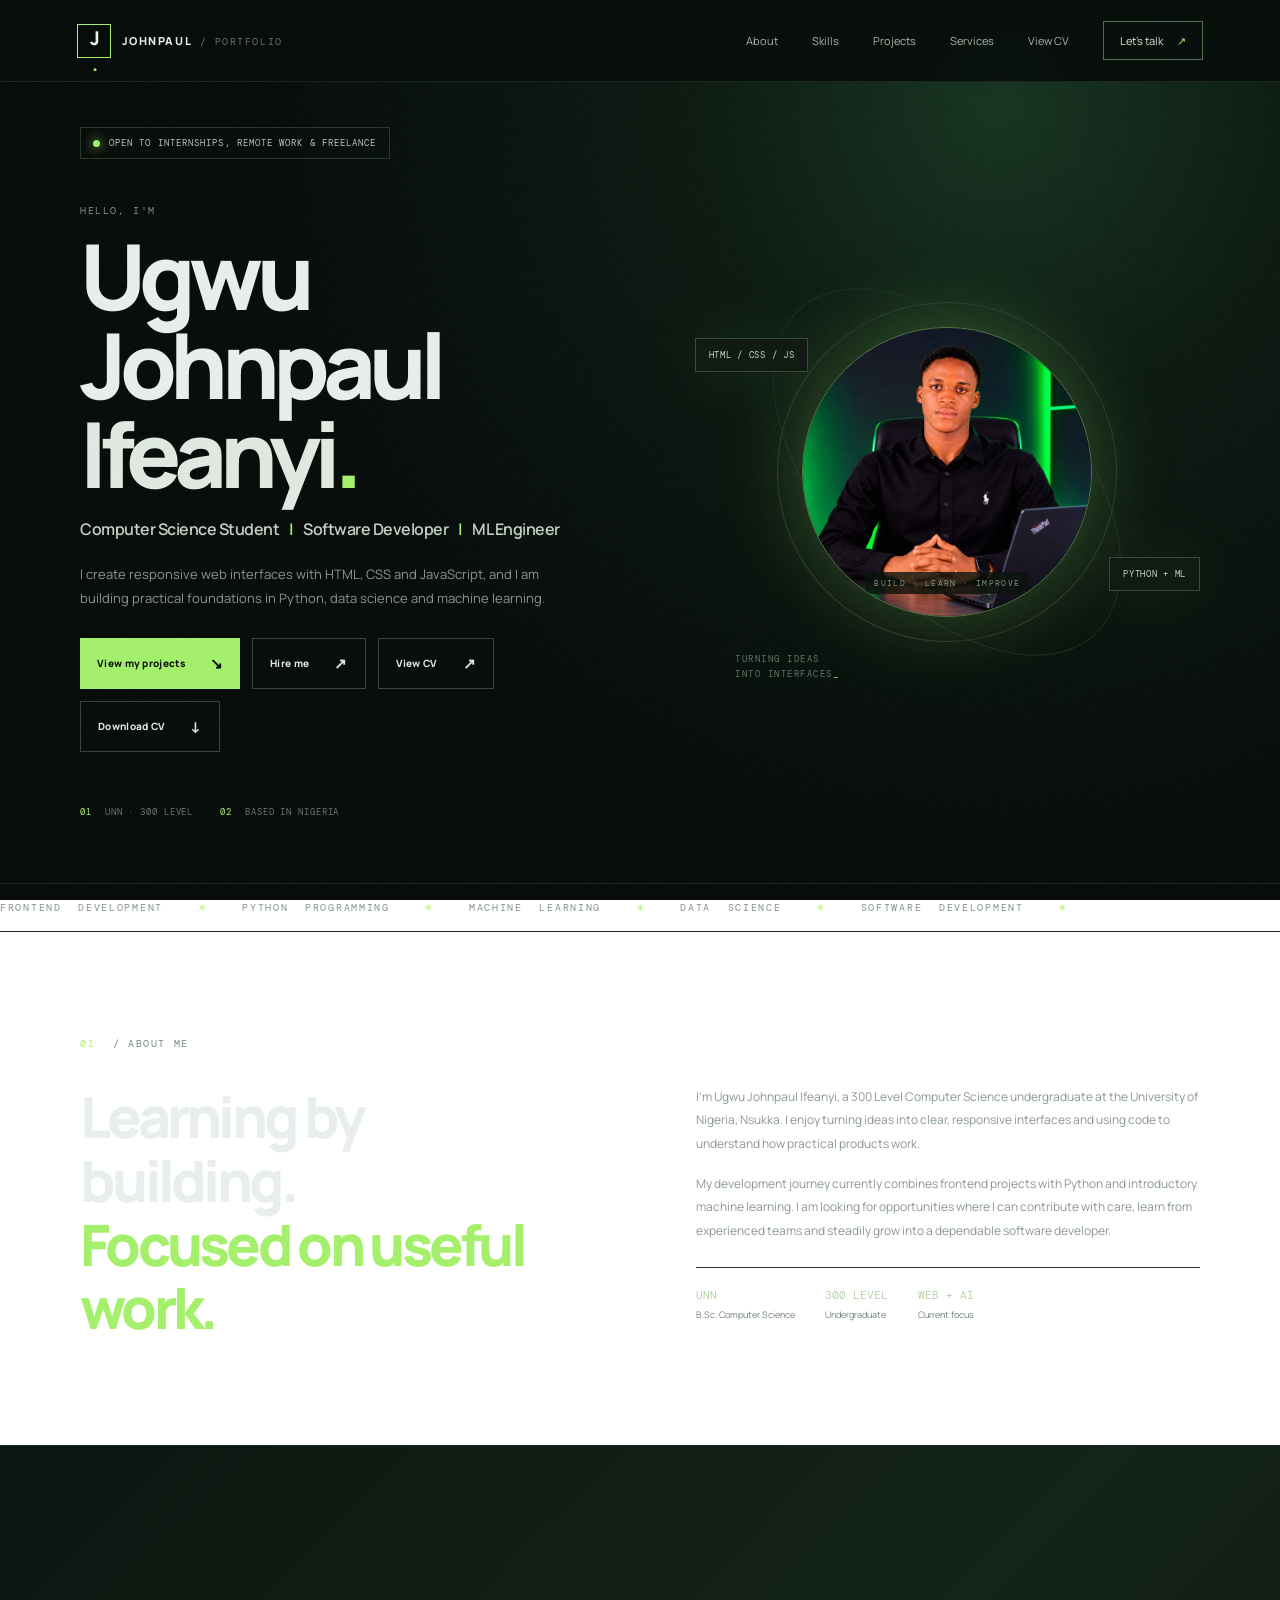
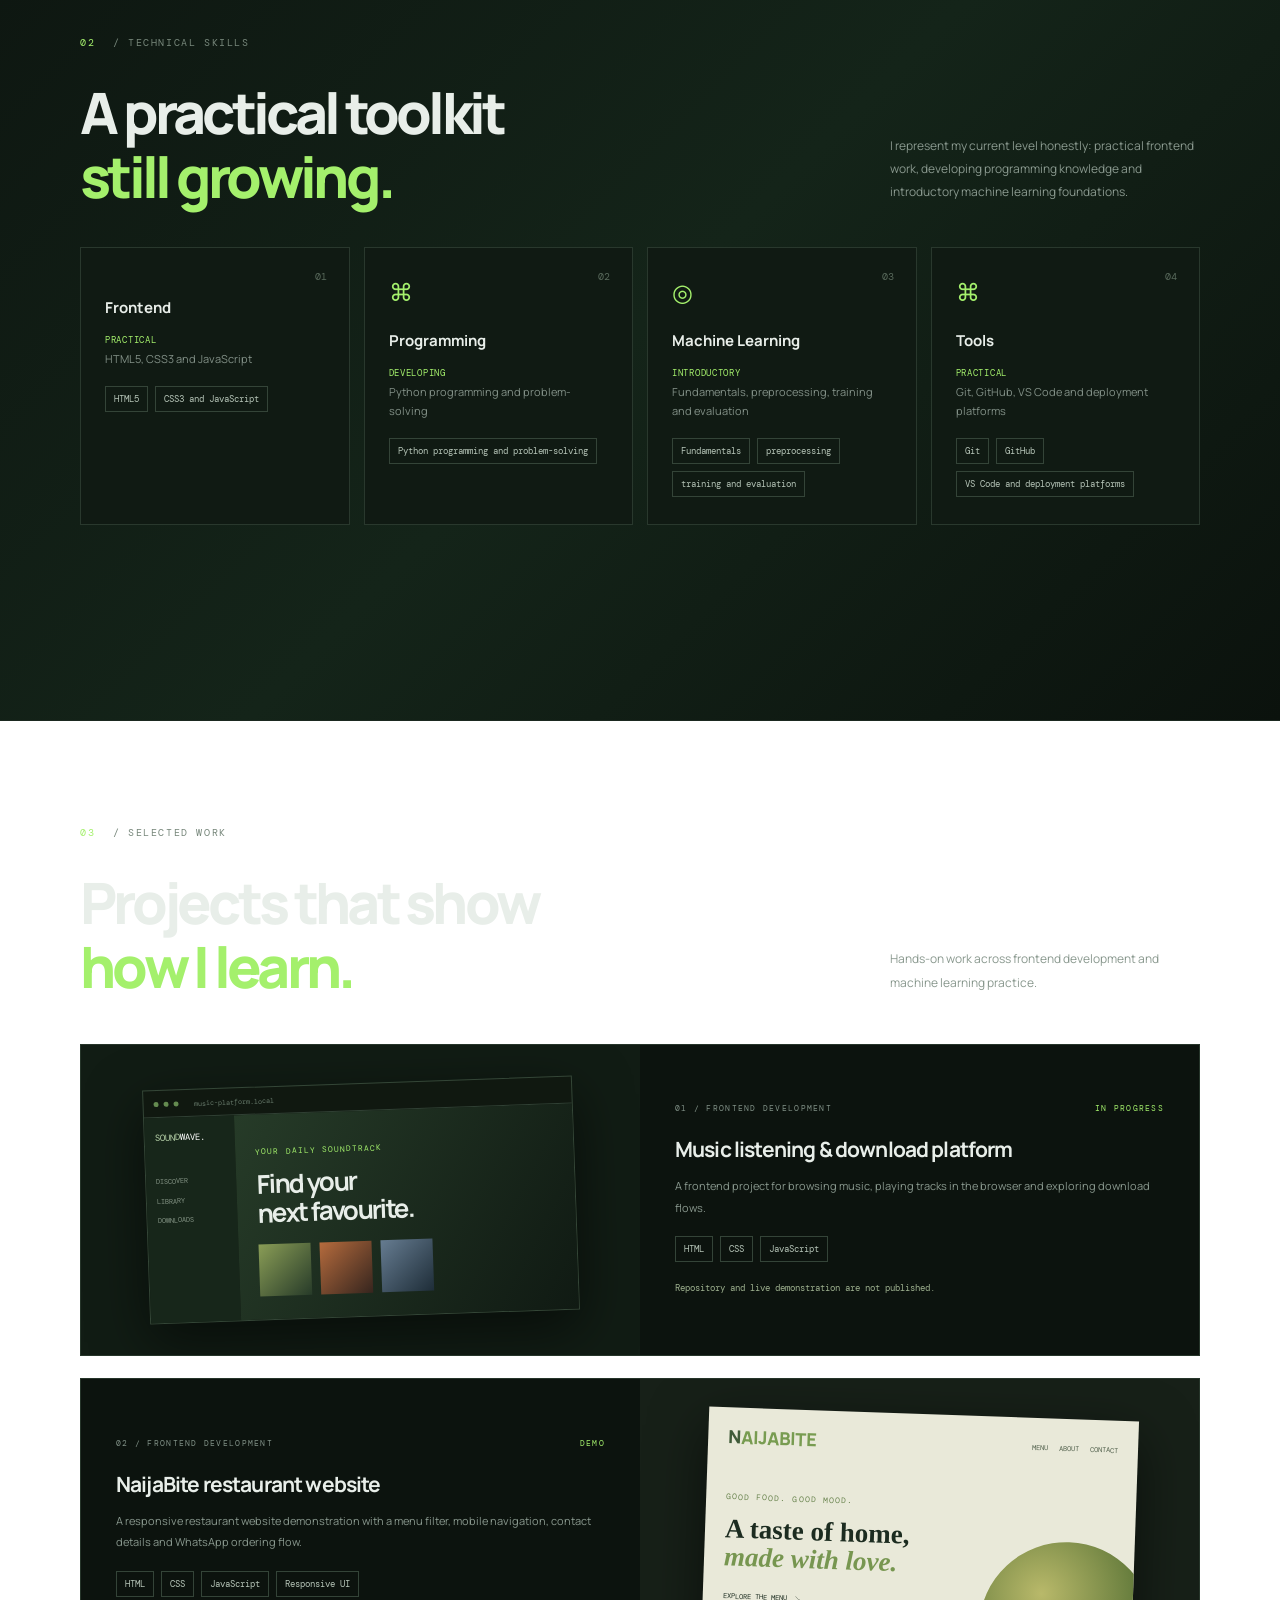
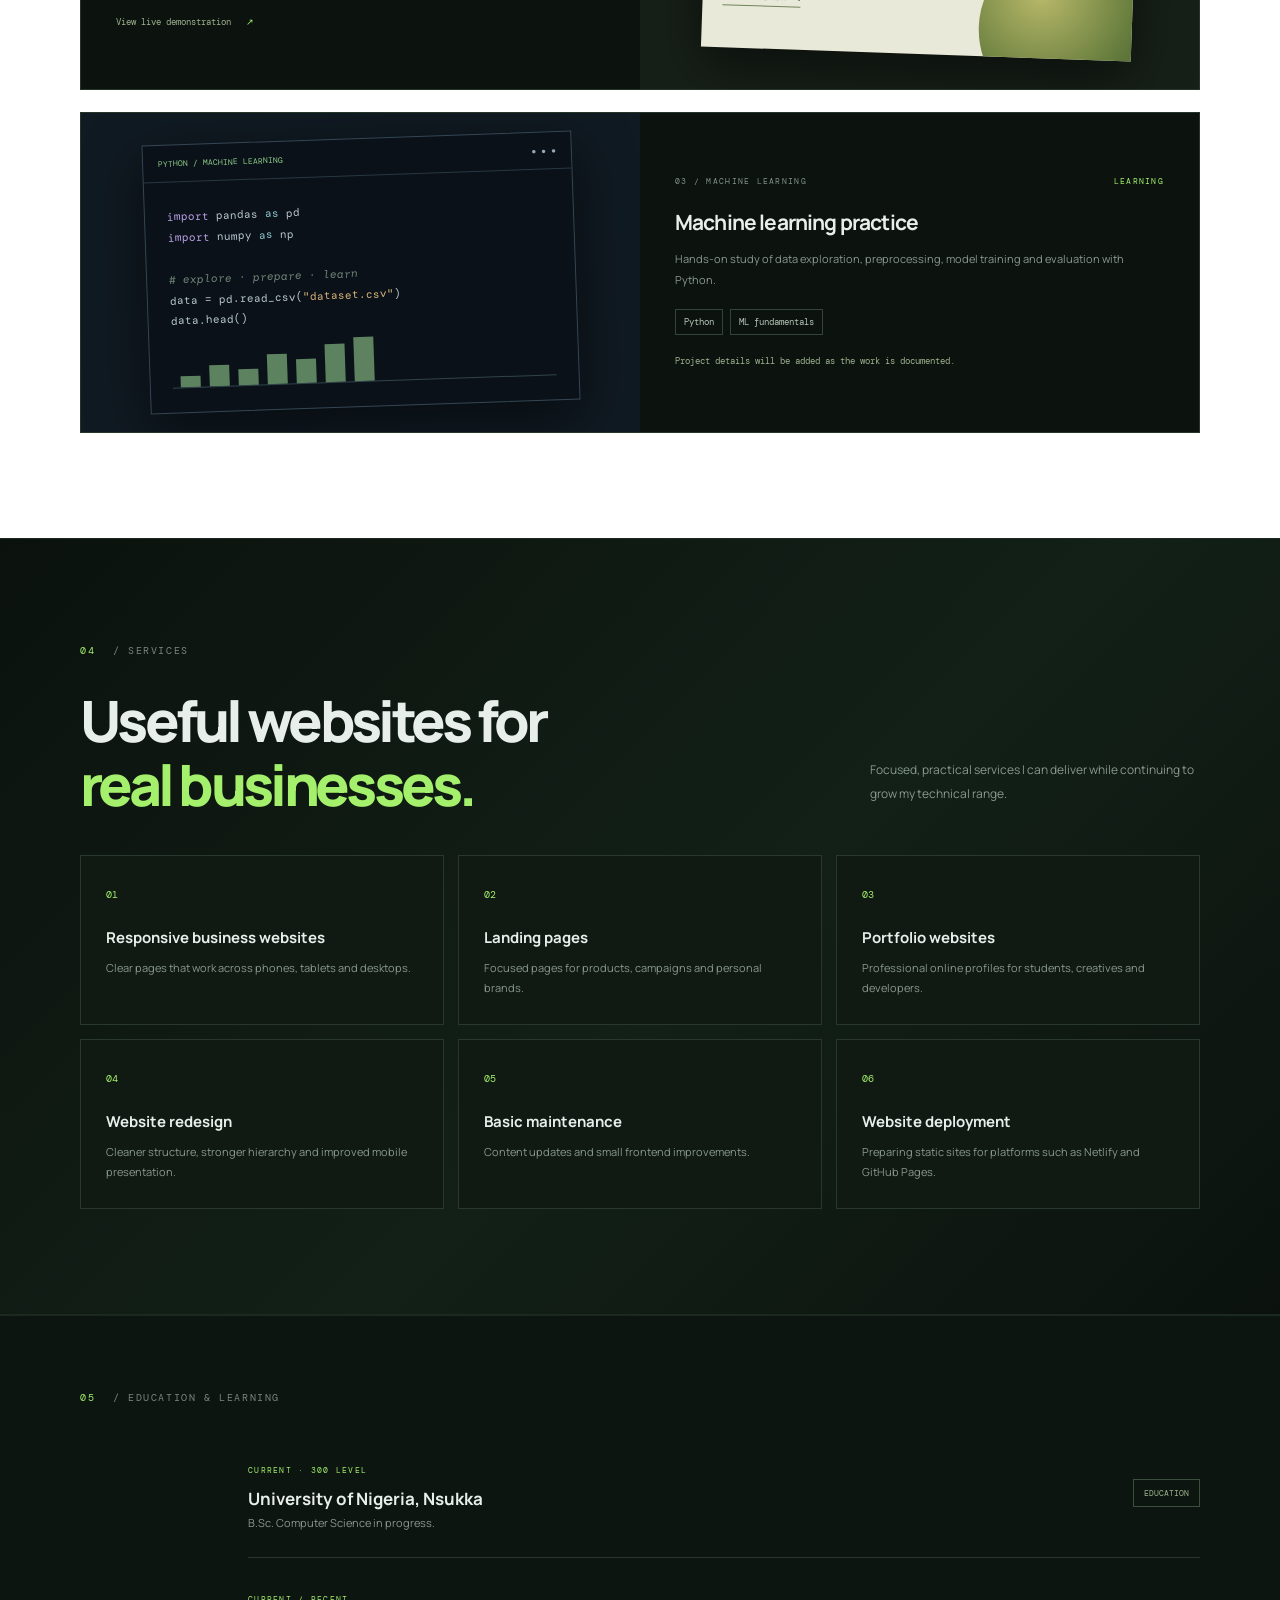
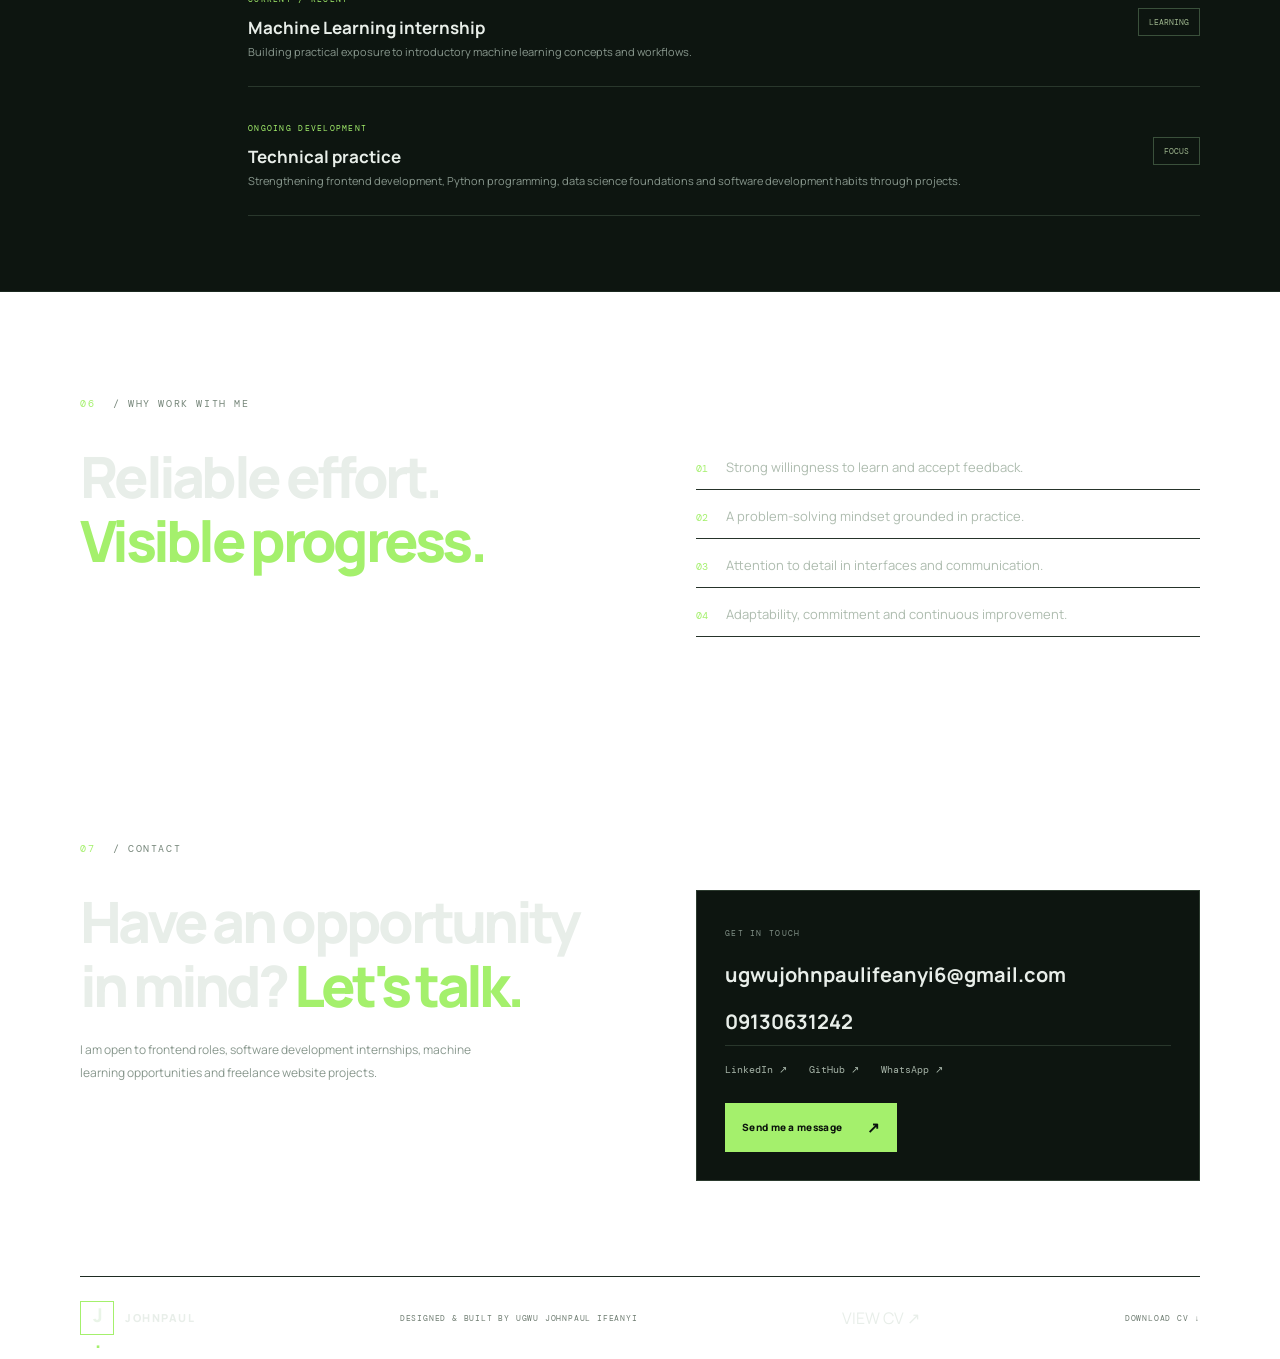
<file: index.html>
<!DOCTYPE html>
<html lang="en">
<head>
  <meta charset="UTF-8">
  <meta name="viewport" content="width=device-width, initial-scale=1.0">

  <title>Ugwu Johnpaul Ifeanyi | Software Developer &amp; ML Engineer</title>

  <meta name="description" content="Portfolio of Ugwu Johnpaul Ifeanyi, a software developer and Computer Science student focused on frontend development, Python and machine learning.">

  <meta name="theme-color" content="#080d0b">

  <!-- Open Graph / WhatsApp / Facebook / LinkedIn -->
  <meta property="og:type" content="website">
  <meta property="og:url" content="https://johnpaulai.tech/">
  <meta property="og:site_name" content="Johnpaul Portfolio">
  <meta property="og:title" content="Ugwu Johnpaul Ifeanyi | Software Developer &amp; ML Engineer">
  <meta property="og:description" content="Explore my professional portfolio, web development projects, Python skills and machine learning work.">
  <meta property="og:image" content="https://johnpaulai.tech/og-preview-v3.png">
  <meta property="og:image:secure_url" content="https://johnpaulai.tech/og-preview-v3.png">
  <meta property="og:image:type" content="image/png">
  <meta property="og:image:width" content="1000">
  <meta property="og:image:height" content="563">
  <meta property="og:image:alt" content="Ugwu Johnpaul's professional portfolio preview">

  <!-- Twitter / X -->
  <meta name="twitter:card" content="summary_large_image">
  <meta name="twitter:title" content="Ugwu Johnpaul Ifeanyi | Software Developer &amp; ML Engineer">
  <meta name="twitter:description" content="Explore my professional portfolio, web development projects and machine learning work.">
  <meta name="twitter:image" content="https://johnpaulai.tech/og-preview-v3.png">

  <link rel="icon" type="image/svg+xml" href="favicon.svg">

  <link rel="preconnect" href="https://fonts.googleapis.com">
  <link rel="preconnect" href="https://fonts.gstatic.com" crossorigin>

  <link href="https://fonts.googleapis.com/css2?family=DM+Mono:wght@400;500&family=Manrope:wght@400;500;600;700;800&display=swap" rel="stylesheet">

  <link rel="stylesheet" href="style.css">
</head>
  
<body>
  <div class="noise" aria-hidden="true"></div>
  <header class="header">
    <a class="logo" href="#home" aria-label="Ugwu Johnpaul Ifeanyi home"><span class="logo-mark">J<span>.</span></span><span>JOHNPAUL<span class="logo-muted"> / PORTFOLIO</span></span></a>
    <button class="menu-btn" aria-label="Toggle navigation" aria-expanded="false">☰</button>
    <nav class="nav" aria-label="Primary navigation">
      <a href="#about">About</a><a href="#skills">Skills</a><a href="#projects">Projects</a><a href="#services">Services</a><a href="cv.html" target="_blank" rel="noopener">View CV</a><a href="#contact" class="nav-contact">Let's talk <span>↗</span></a>
    </nav>
  </header>

  <main>
    <section class="hero wrap" id="home">
      <div class="hero-copy">
        <div class="availability"><span class="pulse"></span> OPEN TO INTERNSHIPS, REMOTE WORK & FREELANCE</div>
        <p class="kicker">HELLO, I'M</p>
        <h1>Ugwu Johnpaul<br><span>Ifeanyi<span class="green">.</span></span></h1>
        <h2>Computer Science Student <span class="slash">|</span> Software Developer <span class="slash">|</span> ML Engineer</h2>
        <p class="hero-text">I create responsive web interfaces with HTML, CSS and JavaScript, and I am building practical foundations in Python, data science and machine learning.</p>
        <div class="hero-actions"><a class="btn btn-primary" href="#projects">View my projects <span>↘</span></a><a class="btn btn-ghost" href="#contact">Hire me <span>↗</span></a><a class="btn btn-ghost" href="cv.html" target="_blank" rel="noopener">View CV <span>↗</span></a><a class="btn btn-ghost" href="Ugwu-Johnpaul-Ifeanyi-CV.pdf" download="Ugwu-Johnpaul-Ifeanyi-CV.pdf">Download CV <span>↓</span></a></div>
        <div class="hero-meta"><span><b>01</b> UNN · 300 LEVEL</span><span><b>02</b> BASED IN NIGERIA</span></div>
      </div>
      <div class="hero-art" aria-label="Profile photograph area">
        <div class="orbit orbit-one"></div><div class="orbit orbit-two"></div>
        <div class="core profile-core"><img id="profile-image" alt="Ugwu Johnpaul Ifeanyi"><span class="profile-fallback">J<span class="green">.</span></span><small>BUILD · LEARN · IMPROVE</small></div>
        <div class="float-tag tag-web">HTML / CSS / JS</div><div class="float-tag tag-ml">PYTHON + ML</div>
        <div class="art-caption">TURNING IDEAS<br>INTO INTERFACES<span>_</span></div>
      </div>
    </section>

    <section class="ticker" aria-label="Professional interests"><div>FRONTEND DEVELOPMENT <i>✳</i> PYTHON PROGRAMMING <i>✳</i> MACHINE LEARNING <i>✳</i> DATA SCIENCE <i>✳</i> SOFTWARE DEVELOPMENT <i>✳</i></div></section>

    <section class="section wrap" id="about">
      <div class="section-label"><span>01</span> / ABOUT ME</div>
      <div class="about-grid">
        <div><h2 class="section-title">Learning by building.<br><span class="green">Focused on useful work.</span></h2></div>
        <div class="about-copy"><p>I'm Ugwu Johnpaul Ifeanyi, a 300 Level Computer Science undergraduate at the University of Nigeria, Nsukka. I enjoy turning ideas into clear, responsive interfaces and using code to understand how practical products work.</p><p>My development journey currently combines frontend projects with Python and introductory machine learning. I am looking for opportunities where I can contribute with care, learn from experienced teams and steadily grow into a dependable software developer.</p><div class="about-facts"><div><strong>UNN</strong><small>B.Sc. Computer Science</small></div><div><strong>300 LEVEL</strong><small>Undergraduate</small></div><div><strong>WEB + AI</strong><small>Current focus</small></div></div></div>
      </div>
    </section>

    <section class="section skills-section" id="skills"><div class="wrap">
      <div class="section-label"><span>02</span> / TECHNICAL SKILLS</div>
      <div class="skills-head"><h2 class="section-title">A practical toolkit<br><span class="green">still growing.</span></h2><p>I represent my current level honestly: practical frontend work, developing programming knowledge and introductory machine learning foundations.</p></div>
      <div class="skill-grid" id="skill-grid"></div>
    </div></section>

    <section class="section wrap" id="projects">
      <div class="section-label"><span>03</span> / SELECTED WORK</div>
      <div class="projects-head"><h2 class="section-title">Projects that show<br><span class="green">how I learn.</span></h2><p>Hands-on work across frontend development and machine learning practice.</p></div>
      <div class="project-list">
        <article class="project"><div class="project-visual music-visual"><div class="mock-browser"><div class="browser-bar"><i></i><i></i><i></i><span>music-platform.local</span></div><div class="music-mock"><div class="music-side">SOUND<span>WAVE.</span><small>DISCOVER<br>LIBRARY<br>DOWNLOADS</small></div><div class="music-main"><small>YOUR DAILY SOUNDTRACK</small><b>Find your<br>next favourite.</b><div class="music-covers"><i></i><i></i><i></i></div></div></div></div></div><div class="project-info"><div class="project-top"><span>01 / FRONTEND DEVELOPMENT</span><span class="status">IN PROGRESS</span></div><h3>Music listening & download platform</h3><p>A frontend project for browsing music, playing tracks in the browser and exploring download flows.</p><div class="chips"><span>HTML</span><span>CSS</span><span>JavaScript</span></div><span class="project-note">Repository and live demonstration are not published.</span></div></article>
        <article class="project project-reverse"><div class="project-visual restaurant-visual"><div class="restaurant-mock"><div class="rest-top">N<span>AIJABITE</span><small>MENU　 ABOUT　 CONTACT</small></div><div class="rest-content"><small>GOOD FOOD. GOOD MOOD.</small><b>A taste of home,<br><em>made with love.</em></b><span>EXPLORE THE MENU　↘</span></div><div class="rest-orb"></div></div></div><div class="project-info"><div class="project-top"><span>02 / FRONTEND DEVELOPMENT</span><span class="status">DEMO</span></div><h3>NaijaBite restaurant website</h3><p>A responsive restaurant website demonstration with a menu filter, mobile navigation, contact details and WhatsApp ordering flow.</p><div class="chips"><span>HTML</span><span>CSS</span><span>JavaScript</span><span>Responsive UI</span></div><a class="project-link" href="https://naijabit.netlify.app/" target="_blank" rel="noopener">View live demonstration <span>↗</span></a></div></article>
        <article class="project project-third"><div class="project-visual ml-visual"><div class="ml-window"><div class="ml-top"><span>PYTHON / MACHINE LEARNING</span><span>● ● ●</span></div><div class="code-lines"><i>import</i> pandas <b>as</b> pd<br><i>import</i> numpy <b>as</b> np<br><br><em># explore · prepare · learn</em><br>data = pd.read_csv(<strong>"dataset.csv"</strong>)<br>data.head()<div class="chart"><span></span><span></span><span></span><span></span><span></span><span></span><span></span></div></div></div></div><div class="project-info"><div class="project-top"><span>03 / MACHINE LEARNING</span><span class="status">LEARNING</span></div><h3>Machine learning practice</h3><p>Hands-on study of data exploration, preprocessing, model training and evaluation with Python.</p><div class="chips"><span>Python</span><span>ML fundamentals</span></div><span class="project-note">Project details will be added as the work is documented.</span></div></article>
      </div>
    </section>

    <section class="section services-section" id="services"><div class="wrap"><div class="section-label"><span>04</span> / SERVICES</div><div class="services-head"><h2 class="section-title">Useful websites for<br><span class="green">real businesses.</span></h2><p>Focused, practical services I can deliver while continuing to grow my technical range.</p></div><div class="service-grid"><article><span>01</span><h3>Responsive business websites</h3><p>Clear pages that work across phones, tablets and desktops.</p></article><article><span>02</span><h3>Landing pages</h3><p>Focused pages for products, campaigns and personal brands.</p></article><article><span>03</span><h3>Portfolio websites</h3><p>Professional online profiles for students, creatives and developers.</p></article><article><span>04</span><h3>Website redesign</h3><p>Cleaner structure, stronger hierarchy and improved mobile presentation.</p></article><article><span>05</span><h3>Basic maintenance</h3><p>Content updates and small frontend improvements.</p></article><article><span>06</span><h3>Website deployment</h3><p>Preparing static sites for platforms such as Netlify and GitHub Pages.</p></article></div></div></section>

    <section class="experience"><div class="wrap experience-inner"><div class="section-label"><span>05</span> / EDUCATION & LEARNING</div><div class="timeline"><article class="experience-row"><div><span class="timeline-date">CURRENT · 300 LEVEL</span><h3>University of Nigeria, Nsukka</h3><p>B.Sc. Computer Science in progress.</p></div><div class="experience-tag">EDUCATION</div></article><article class="experience-row"><div><span class="timeline-date">CURRENT / RECENT</span><h3>Machine Learning internship</h3><p>Building practical exposure to introductory machine learning concepts and workflows.</p></div><div class="experience-tag">LEARNING</div></article><article class="experience-row"><div><span class="timeline-date">ONGOING DEVELOPMENT</span><h3>Technical practice</h3><p>Strengthening frontend development, Python programming, data science foundations and software development habits through projects.</p></div><div class="experience-tag">FOCUS</div></article></div></div></section>

    <section class="section wrap why-section"><div class="section-label"><span>06</span> / WHY WORK WITH ME</div><div class="why-grid"><h2 class="section-title">Reliable effort.<br><span class="green">Visible progress.</span></h2><div class="why-list"><p><b>01</b> Strong willingness to learn and accept feedback.</p><p><b>02</b> A problem-solving mindset grounded in practice.</p><p><b>03</b> Attention to detail in interfaces and communication.</p><p><b>04</b> Adaptability, commitment and continuous improvement.</p></div></div></section>

    <section class="contact-section wrap" id="contact"><div class="section-label"><span>07</span> / CONTACT</div><div class="contact-grid"><div><h2 class="section-title">Have an opportunity<br>in mind? <span class="green">Let's talk.</span></h2><p class="contact-intro">I am open to frontend roles, software development internships, machine learning opportunities and freelance website projects.</p></div><div class="contact-card"><span class="contact-overline">GET IN TOUCH</span><a class="email-link" id="email-link" href="mailto:ugwujohnpaulifeanyi6@gmail.com">ugwujohnpaulifeanyi6@gmail.com <span>↗</span></a><a class="email-link" id="phone-link" href="tel:09130631242">09130631242 <span>↗</span></a><div class="social-links"><a id="linkedin-link" href="#" target="_blank" rel="noopener">LinkedIn ↗</a><a id="github-link" href="#" target="_blank" rel="noopener">GitHub ↗</a><a id="whatsapp-link" href="#" target="_blank" rel="noopener">WhatsApp ↗</a></div><a class="btn btn-primary contact-btn" id="contact-btn" href="#" target="_blank" rel="noopener">Send me a message <span>↗</span></a></div></div></section>
  </main>
  <footer class="footer wrap"><a class="logo" href="#home"><span class="logo-mark">J<span>.</span></span><span>JOHNPAUL</span></a><span>DESIGNED & BUILT BY UGWU JOHNPAUL IFEANYI</span><a href="cv.html" target="_blank" rel="noopener">VIEW CV ↗</a><a href="Ugwu-Johnpaul-Ifeanyi-CV.pdf" download="Ugwu-Johnpaul-Ifeanyi-CV.pdf">DOWNLOAD CV ↓</a></footer>
  <script src="config.js"></script><script src="script.js"></script>
</body>
</html>
</file>
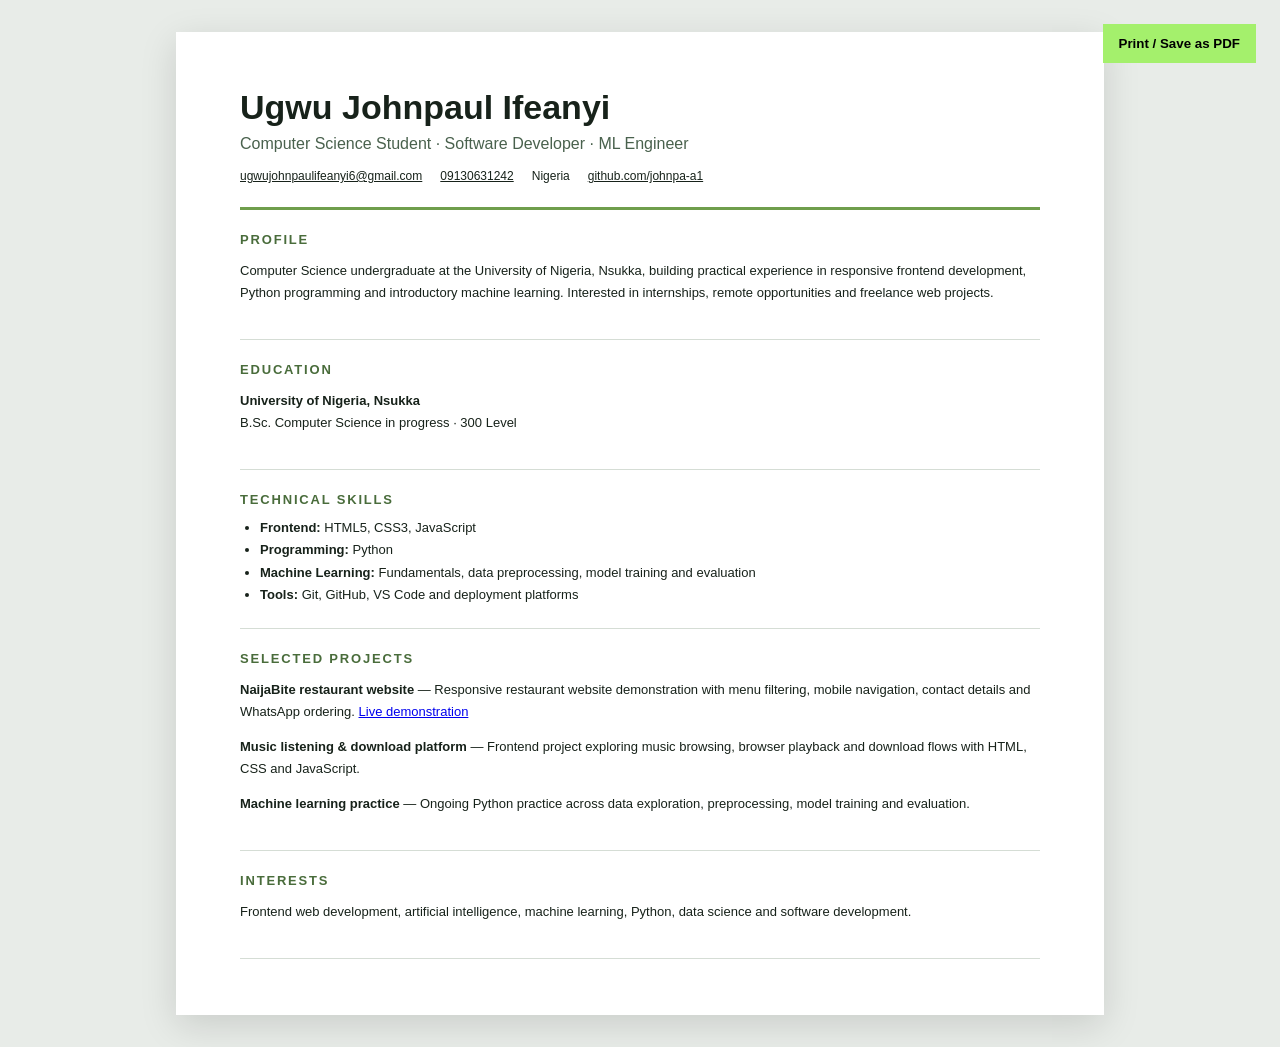
<file: cv.html>
<!DOCTYPE html>
<html lang="en">
<head>
  <meta charset="UTF-8">
  <meta name="viewport" content="width=device-width, initial-scale=1.0">
  <title>Ugwu Johnpaul Ifeanyi | CV</title>
  <style>
    :root{font-family:Arial,sans-serif;color:#17221a}body{margin:0;background:#e8ece8}.cv{max-width:800px;margin:32px auto;background:#fff;padding:56px 64px;box-shadow:0 10px 35px #0002}.top{border-bottom:3px solid #6f9e4c;padding-bottom:24px}.top h1{font-size:34px;margin:0 0 8px}.top p{color:#49614d;margin:0}.contact{display:flex;flex-wrap:wrap;gap:8px 18px;font-size:12px;margin-top:16px}.contact a{color:inherit}.section{border-bottom:1px solid #d5ddd5;padding:22px 0}.section h2{color:#496c3b;font-size:13px;letter-spacing:.14em;text-transform:uppercase;margin:0 0 10px}.section p,.section li{font-size:13px;line-height:1.7}.section ul{margin:8px 0 0;padding-left:20px}.actions{position:fixed;right:24px;top:24px}.actions button{background:#a4f06c;border:0;padding:12px 16px;font-weight:bold;cursor:pointer}@media print{body{background:#fff}.cv{margin:0;box-shadow:none;padding:0}.actions{display:none}}@media(max-width:600px){.cv{margin:0;padding:32px 24px}.actions{position:static;padding:15px;background:#fff}}
  </style>
</head>
<body>
  <div class="actions"><button onclick="window.print()">Print / Save as PDF</button></div>
  <main class="cv">
    <header class="top"><h1>Ugwu Johnpaul Ifeanyi</h1><p>Computer Science Student · Software Developer · ML Engineer</p><div class="contact"><a href="mailto:ugwujohnpaulifeanyi6@gmail.com">ugwujohnpaulifeanyi6@gmail.com</a><a href="tel:09130631242">09130631242</a><span>Nigeria</span><a href="https://github.com/johnpa-a1">github.com/johnpa-a1</a></div></header>
    <section class="section"><h2>Profile</h2><p>Computer Science undergraduate at the University of Nigeria, Nsukka, building practical experience in responsive frontend development, Python programming and introductory machine learning. Interested in internships, remote opportunities and freelance web projects.</p></section>
    <section class="section"><h2>Education</h2><p><strong>University of Nigeria, Nsukka</strong><br>B.Sc. Computer Science in progress · 300 Level</p></section>
    <section class="section"><h2>Technical skills</h2><ul><li><strong>Frontend:</strong> HTML5, CSS3, JavaScript</li><li><strong>Programming:</strong> Python</li><li><strong>Machine Learning:</strong> Fundamentals, data preprocessing, model training and evaluation</li><li><strong>Tools:</strong> Git, GitHub, VS Code and deployment platforms</li></ul></section>
    <section class="section"><h2>Selected projects</h2><p><strong>NaijaBite restaurant website</strong> — Responsive restaurant website demonstration with menu filtering, mobile navigation, contact details and WhatsApp ordering. <a href="https://naijabit.netlify.app/">Live demonstration</a></p><p><strong>Music listening & download platform</strong> — Frontend project exploring music browsing, browser playback and download flows with HTML, CSS and JavaScript.</p><p><strong>Machine learning practice</strong> — Ongoing Python practice across data exploration, preprocessing, model training and evaluation.</p></section>
    <section class="section"><h2>Interests</h2><p>Frontend web development, artificial intelligence, machine learning, Python, data science and software development.</p></section>
  </main>
</body>
</html>
</file>
<file: style.css>
*{box-sizing:border-box}html{scroll-behavior:smooth}body{margin:0;background:#080d0b;color:#e8eee9;font-family:Manrope,Arial,sans-serif}a{color:inherit;text-decoration:none}.noise{position:fixed;inset:0;pointer-events:none;opacity:.035;z-index:10;background-image:url("data:image/svg+xml,%3Csvg viewBox='0 0 180 180' xmlns='http://www.w3.org/2000/svg'%3E%3Cfilter id='n'%3E%3CfeTurbulence type='fractalNoise' baseFrequency='.8' numOctaves='4' stitchTiles='stitch'/%3E%3C/filter%3E%3Crect width='100%25' height='100%25' filter='url(%23n)' opacity='.5'/%3E%3C/svg%3E")}.wrap{width:min(1120px,88%);margin:auto}.header{height:82px;padding:0 6%;display:flex;align-items:center;justify-content:space-between;border-bottom:1px solid #1a2620;position:relative;z-index:12;background:#080d0b}.logo{display:flex;align-items:center;gap:11px;font-size:11px;font-weight:800;letter-spacing:.14em}.logo-mark{display:grid;place-items:center;width:34px;height:34px;border:1px solid #a4f06c;color:#e9f4e7;font-size:19px;letter-spacing:-.08em}.logo-mark span{color:#a4f06c}.logo-muted{color:#66746a;font:10px "DM Mono",monospace}.nav{display:flex;align-items:center;gap:34px;font-size:11px;color:#aab6ad}.nav a:hover,.social-links a:hover{color:#a4f06c}.nav-contact{border:1px solid #536e51;padding:11px 16px;color:#d9e6d9}.nav-contact span{color:#a4f06c;margin-left:12px}.menu-btn{display:none;background:none;border:0;color:#fff;font-size:24px}.hero{min-height:640px;display:grid;grid-template-columns:1.05fr .95fr;align-items:center;gap:5%;padding-top:45px;padding-bottom:65px}.availability{display:inline-flex;align-items:center;gap:9px;border:1px solid #26392b;padding:9px 12px;color:#b8c7b9;font:9px "DM Mono",monospace;letter-spacing:.12em}.pulse{width:7px;height:7px;background:#a4f06c;border-radius:50%;box-shadow:0 0 12px #a4f06c}.kicker,.section-label,.project-top,.contact-overline,.timeline-date{font:10px "DM Mono",monospace;letter-spacing:.16em;color:#819187}.kicker{margin-top:45px}.hero h1{font-size:clamp(54px,7.3vw,91px);letter-spacing:-.075em;line-height:.98;margin:14px 0 19px;font-weight:800}.hero h1>span{color:#e0e9e1}.green{color:#a4f06c}.hero h2{font-size:16px;font-weight:600;color:#c3d0c5;letter-spacing:-.03em}.slash{color:#a4f06c;padding:0 7px}.hero-text{max-width:490px;color:#89988e;font-size:13px;line-height:1.9;margin:22px 0 27px}.hero-actions{display:flex;gap:12px;flex-wrap:wrap}.btn{display:inline-flex;align-items:center;gap:25px;padding:14px 17px;font-size:10px;font-weight:800;letter-spacing:.03em}.btn span{font-size:15px}.btn-primary{background:#a4f06c;color:#0b130c}.btn-primary:hover{background:#c1ff91}.btn-ghost{border:1px solid #34453a;color:#d9e4db}.btn-ghost:hover{border-color:#a4f06c}.hero-meta{display:flex;gap:27px;margin-top:54px;font:9px "DM Mono",monospace;letter-spacing:.1em;color:#67766b}.hero-meta b{color:#a4f06c;font-weight:400;margin-right:7px}.hero-art{height:420px;position:relative;display:grid;place-items:center}.orbit{position:absolute;border:1px solid #263a2d;border-radius:50%;transform:rotate(-24deg)}.orbit-one{width:340px;height:340px}.orbit-two{width:440px;height:250px;border-color:#1d2e24;transform:rotate(48deg)}.core{width:210px;height:210px;border:1px solid #557b48;border-radius:50%;display:flex;flex-direction:column;align-items:center;justify-content:center;background:radial-gradient(circle,#1a2a1c,#0a110c 70%);box-shadow:0 0 75px #7fbf4d16,inset 0 0 40px #8bd45c0b}.core>span{font-size:104px;font-weight:800;letter-spacing:-.12em}.core small{font:8px "DM Mono",monospace;letter-spacing:.17em;color:#81927f}.float-tag{position:absolute;background:#101a13;border:1px solid #344c36;padding:10px 13px;color:#c6d4c7;font:9px "DM Mono",monospace;letter-spacing:.08em}.tag-web{top:76px;left:0}.tag-ml{right:0;bottom:91px}.art-caption{position:absolute;bottom:0;left:8%;font:9px/1.7 "DM Mono",monospace;letter-spacing:.17em;color:#617365}.art-caption span{color:#a4f06c}.ticker{overflow:hidden;border-top:1px solid #1b2920;border-bottom:1px solid #1b2920;padding:17px 0;color:#849486;font:10px "DM Mono",monospace;letter-spacing:.17em;white-space:nowrap}.ticker div{word-spacing:9px}.ticker i{font-style:normal;color:#a4f06c;padding:0 18px}.section{padding-top:105px;padding-bottom:105px}.section-label{color:#77877b}.section-label span{color:#a4f06c;margin-right:10px}.about-grid{display:grid;grid-template-columns:1fr 1fr;gap:10%;margin-top:35px}.section-title{font-size:clamp(36px,4.7vw,57px);line-height:1.12;letter-spacing:-.065em;margin:0;font-weight:800}.about-copy p,.skills-head>p,.projects-head>p,.project-info>p,.contact-intro{color:#89988e;font-size:12px;line-height:1.95;margin:0 0 17px}.about-facts{display:flex;gap:30px;border-top:1px solid #26332a;padding-top:20px;margin-top:25px}.about-facts strong,.about-facts small{display:block}.about-facts strong{font:11px "DM Mono",monospace;color:#b8d2a9}.about-facts small{font-size:9px;color:#738177;margin-top:6px}.skills-section,.experience{background:#0d1510;border-top:1px solid #1b2920;border-bottom:1px solid #1b2920}.skills-section .wrap,.experience-inner{padding-top:85px;padding-bottom:90px}.skills-head,.projects-head{display:flex;align-items:end;justify-content:space-between;gap:30px;margin:32px 0 38px}.skills-head>p,.projects-head>p{max-width:310px;margin:0 0 5px}.skill-grid{display:grid;grid-template-columns:repeat(3,1fr);gap:14px}.skill-card{position:relative;border:1px solid #29382d;background:#101a13;padding:27px 24px;min-height:220px}.skill-num{position:absolute;right:22px;top:22px;font:10px "DM Mono",monospace;color:#596a5c}.skill-icon{font-size:24px;color:#a4f06c;margin-bottom:22px}.skill-card h3{font-size:15px;margin:0 0 9px}.skill-card p{font-size:11px;line-height:1.8;color:#829087;min-height:40px}.chips{display:flex;gap:7px;flex-wrap:wrap;margin-top:17px}.chips span{font:9px "DM Mono",monospace;color:#b6c5b8;border:1px solid #344438;padding:6px 8px}.projects-head{margin-bottom:45px}.project-list{display:grid;gap:22px}.project{display:grid;grid-template-columns:1fr 1fr;border:1px solid #26352a;background:#0c130e;min-height:310px}.project-reverse .project-visual{order:2}.project-visual{min-height:310px;display:grid;place-items:center;overflow:hidden;background:#111c14;padding:25px}.mock-browser{width:100%;max-width:430px;background:#101810;border:1px solid #344637;box-shadow:0 18px 55px #0008;transform:rotate(-2deg)}.browser-bar{height:27px;border-bottom:1px solid #304034;display:flex;align-items:center;gap:5px;padding:0 10px;color:#66796a;font:7px "DM Mono",monospace}.browser-bar i{width:5px;height:5px;background:#648b50;border-radius:50%}.browser-bar span{margin-left:10px}.music-mock{height:205px;display:grid;grid-template-columns:90px 1fr}.music-side{background:#17261a;padding:14px 10px;color:#b7d2a9;font:9px "DM Mono",monospace}.music-side span{color:#fff}.music-side small{display:block;line-height:2.8;margin-top:28px;color:#829283;font-size:7px}.music-main{padding:23px 20px;background:linear-gradient(120deg,#263b28,#101a13)}.music-main small,.rest-content small{font:8px "DM Mono",monospace;letter-spacing:.13em;color:#a4f06c}.music-main b{display:block;font-size:26px;line-height:1.1;margin-top:10px;letter-spacing:-.06em}.music-covers{display:flex;gap:9px;margin-top:18px}.music-covers i{width:52px;height:52px;background:linear-gradient(135deg,#8a9d56,#273b29);display:block}.music-covers i:nth-child(2){background:linear-gradient(135deg,#b56b3d,#36251e)}.music-covers i:nth-child(3){background:linear-gradient(135deg,#667c91,#1e2d38)}.project-info{padding:36px 35px;align-self:center}.project-top{display:flex;justify-content:space-between;gap:10px;font-size:8px}.status{color:#a4f06c}.project-info h3{font-size:21px;letter-spacing:-.04em;margin:22px 0 12px}.project-info>p{font-size:11px}.project-info .chips{margin-top:18px}.project-note,.project-link{display:inline-block;margin-top:19px;font:9px "DM Mono",monospace;color:#9eb18f}.project-link span{color:#a4f06c;margin-left:10px}.restaurant-visual{background:#172018}.restaurant-mock{width:100%;max-width:430px;height:240px;background:#e9e9d9;color:#1c2c20;position:relative;overflow:hidden;padding:17px 20px;transform:rotate(2deg);box-shadow:0 18px 55px #0008}.rest-top{font-weight:800;font-size:18px;color:#405b39}.rest-top>span{color:#789c51}.rest-top small{float:right;font:7px "DM Mono",monospace;margin-top:8px;color:#52614d}.rest-content{position:relative;z-index:1;margin-top:34px}.rest-content small{color:#68834d}.rest-content b{display:block;font: bold 27px/1.05 Georgia,serif;margin:10px 0}.rest-content em{color:#779650}.rest-content>span{font:7px "DM Mono",monospace;border-bottom:1px solid #71845d;padding-bottom:4px}.rest-orb{position:absolute;width:175px;height:175px;border-radius:50%;right:-22px;bottom:-58px;background:radial-gradient(circle at 35% 30%,#b9b96a,#687e3e 55%,#314b2e)}.ml-visual{background:#101a22}.ml-window{width:100%;max-width:430px;background:#0a1118;border:1px solid #344654;transform:rotate(-2deg);box-shadow:0 18px 55px #0008}.ml-top{padding:13px 15px;border-bottom:1px solid #283743;display:flex;justify-content:space-between;font:8px "DM Mono",monospace;color:#94a8b6}.ml-top span:first-child{color:#8fcf8b}.code-lines{padding:24px 22px;font:11px/1.9 "DM Mono",monospace;color:#b8c7d1}.code-lines i{color:#b9a1e7;font-style:normal}.code-lines b{color:#8ec7d0;font-weight:400}.code-lines em{color:#708578}.code-lines strong{color:#d9b47a;font-weight:400}.chart{height:45px;display:flex;align-items:end;gap:9px;border-bottom:1px solid #31434b;margin-top:12px;padding:0 8px}.chart span{width:20px;background:#7aa878;opacity:.75}.chart span:nth-child(1){height:25%}.chart span:nth-child(2){height:48%}.chart span:nth-child(3){height:38%}.chart span:nth-child(4){height:70%}.chart span:nth-child(5){height:55%}.chart span:nth-child(6){height:88%}.chart span:nth-child(7){height:100%}.experience-inner{padding-top:75px;padding-bottom:75px}.experience-row{margin-left:15%;padding:27px 0;border-bottom:1px solid #29372c;display:flex;align-items:center;justify-content:space-between;gap:20px}.experience-row:first-of-type{margin-top:25px}.timeline-date{font-size:8px;color:#a4f06c}.experience-row h3{font-size:17px;margin:9px 0 5px}.experience-row p{font-size:11px;color:#89988e;margin:0}.experience-tag{font:8px "DM Mono",monospace;color:#9db58d;border:1px solid #3a503b;padding:8px 10px}.contact-section{padding-top:100px;padding-bottom:95px}.contact-grid{display:grid;grid-template-columns:1fr 1fr;gap:10%;margin-top:35px}.contact-intro{max-width:400px;margin-top:20px}.contact-card{border:1px solid #2b3a2e;padding:28px;background:#0d1510;align-self:center}.contact-overline{font-size:8px}.email-link{display:flex;justify-content:space-between;gap:10px;font-size:clamp(14px,2vw,20px);font-weight:700;margin:20px 0 25px;overflow-wrap:anywhere}.email-link span{color:#a4f06c}.social-links{display:flex;gap:22px;border-top:1px solid #29372c;padding-top:17px}.social-links a{font:10px "DM Mono",monospace;color:#a7b5a9}.contact-btn{margin-top:27px}.footer{border-top:1px solid #1e2b22;padding:24px 0;display:flex;align-items:center;justify-content:space-between;gap:15px}.footer>span,.footer>a:last-child{font:8px "DM Mono",monospace;color:#6f7d72;letter-spacing:.1em}
@media(max-width:800px){.header{height:70px}.menu-btn{display:block}.nav{display:none;position:absolute;top:69px;left:0;right:0;background:#0d1510;padding:22px 6%;flex-direction:column;align-items:flex-start;border-bottom:1px solid #26352a}.nav.open{display:flex}.hero{grid-template-columns:1fr;padding-top:55px;gap:10px}.hero-art{height:350px}.about-grid,.contact-grid{grid-template-columns:1fr;gap:28px}.skills-head,.projects-head{display:block}.skills-head>p,.projects-head>p{margin-top:18px}.project{grid-template-columns:1fr}.project-reverse .project-visual{order:0}.project-visual{min-height:270px}.project-info{padding:28px}.section{padding-top:75px;padding-bottom:75px}.skills-section .wrap{padding-top:70px;padding-bottom:70px}.skill-grid{grid-template-columns:1fr}.skill-card{min-height:0}.experience-row{margin-left:0}.footer{flex-wrap:wrap}.footer>span{order:3;width:100%}}
@media(max-width:480px){.wrap{width:88%}.hero h1{font-size:58px}.hero h2{font-size:14px;line-height:1.7}.hero-art{height:300px}.orbit-one{width:260px;height:260px}.orbit-two{width:320px;height:200px}.core{width:165px;height:165px}.core>span{font-size:80px}.tag-web{left:-5px;top:45px}.tag-ml{right:-5px;bottom:50px}.about-facts{gap:16px}.about-facts strong{font-size:9px}.about-facts small{font-size:8px}.project-visual{padding:15px;min-height:235px}.project-info h3{font-size:19px}.experience-row{align-items:flex-start}.experience-tag{white-space:nowrap}.contact-card{padding:20px}.footer{padding:20px 0}}
body{background:radial-gradient(circle at 78% 12%,#183522 0,#0d1b13 24%,#080d0b 58%);background-attachment:fixed}.header{background:rgba(8,13,11,.88);backdrop-filter:blur(14px)}.hero-art{filter:drop-shadow(0 0 30px rgba(164,240,108,.08))}.core{box-shadow:0 0 90px rgba(164,240,108,.2),inset 0 0 40px rgba(139,212,92,.1)}.skills-section{background:linear-gradient(135deg,#0d1510,#142419 52%,#0b120d)}.skill-grid{grid-template-columns:repeat(4,1fr)}.profile-upload{position:absolute;right:4%;top:12px;display:grid;justify-items:center;gap:9px;z-index:2}.profile-frame{width:92px;height:92px;border:2px solid #a4f06c;border-radius:50%;overflow:hidden;background:linear-gradient(135deg,#203b27,#0b130d);box-shadow:0 0 26px rgba(164,240,108,.22);display:grid;place-items:center}.profile-frame:after{content:"PHOTO";font:8px "DM Mono",monospace;letter-spacing:.14em;color:#9eb18f}.profile-frame img{display:none;width:100%;height:100%;object-fit:cover}.profile-frame img.visible{display:block}.profile-frame img.visible+*{display:none}.profile-upload label{border:1px solid #536e51;padding:7px 9px;color:#c7d7c8;background:#101a13;font:8px "DM Mono",monospace;cursor:pointer}.profile-upload label:hover{border-color:#a4f06c;color:#a4f06c}.profile-upload input{position:absolute;width:1px;height:1px;opacity:0}.contact-card .email-link{display:block;margin-bottom:10px}@media (max-width:900px){.skill-grid{grid-template-columns:repeat(2,1fr)}}@media (max-width:600px){.skill-grid{grid-template-columns:1fr}.profile-upload{right:0;top:0;transform:scale(.85);transform-origin:top right}}
.profile-core{width:290px;height:290px;overflow:hidden;position:relative;background:linear-gradient(135deg,#203b27,#0a110c)}.profile-core:before{content:"PROFILE PHOTO";position:absolute;font:9px "DM Mono",monospace;letter-spacing:.16em;color:#81927f}.profile-core img{display:block;width:100%;height:100%;object-fit:cover;position:relative;z-index:1}.profile-core small{position:absolute;bottom:22px;z-index:2;background:#0b130dcc;padding:6px 9px}.profile-upload{display:none}@media (max-width:600px){.profile-core{width:230px;height:230px}}
.services-section{background:linear-gradient(135deg,#0b120d,#122017 55%,#0b120d);border-top:1px solid #1b2920;border-bottom:1px solid #1b2920}.services-head{display:flex;align-items:end;justify-content:space-between;gap:30px;margin:32px 0 38px}.services-head>p{max-width:330px;color:#89988e;font-size:12px;line-height:1.95}.service-grid{display:grid;grid-template-columns:repeat(3,1fr);gap:14px}.service-grid article{border:1px solid #29382d;background:#101a13;padding:25px;min-height:170px;transition:transform .25s,border-color .25s}.service-grid article:hover{transform:translateY(-5px);border-color:#7caf5b}.service-grid article>span{font:10px "DM Mono",monospace;color:#a4f06c}.service-grid h3{font-size:15px;margin:24px 0 10px}.service-grid p{color:#89988e;font-size:11px;line-height:1.8;margin:0}.why-grid{display:grid;grid-template-columns:1fr 1fr;gap:10%;margin-top:35px}.why-list{display:grid;gap:4px}.why-list p{border-bottom:1px solid #26332a;color:#aebcaf;font-size:13px;padding:13px 0;margin:0}.why-list b{color:#a4f06c;font:10px "DM Mono",monospace;margin-right:15px}.profile-core{display:grid;place-items:center}.profile-core img[hidden]{display:none}.profile-fallback{font-size:110px;font-weight:800;letter-spacing:-.12em}.skill-card p strong{color:#a4f06c;font:9px "DM Mono",monospace;letter-spacing:.08em;text-transform:uppercase}.project-note{line-height:1.7}@media (max-width:900px){.service-grid{grid-template-columns:repeat(2,1fr)}.why-grid{gap:6%}}@media (max-width:600px){.service-grid{grid-template-columns:1fr}.services-head{display:block}.why-grid{grid-template-columns:1fr;gap:30px}}
</file>
